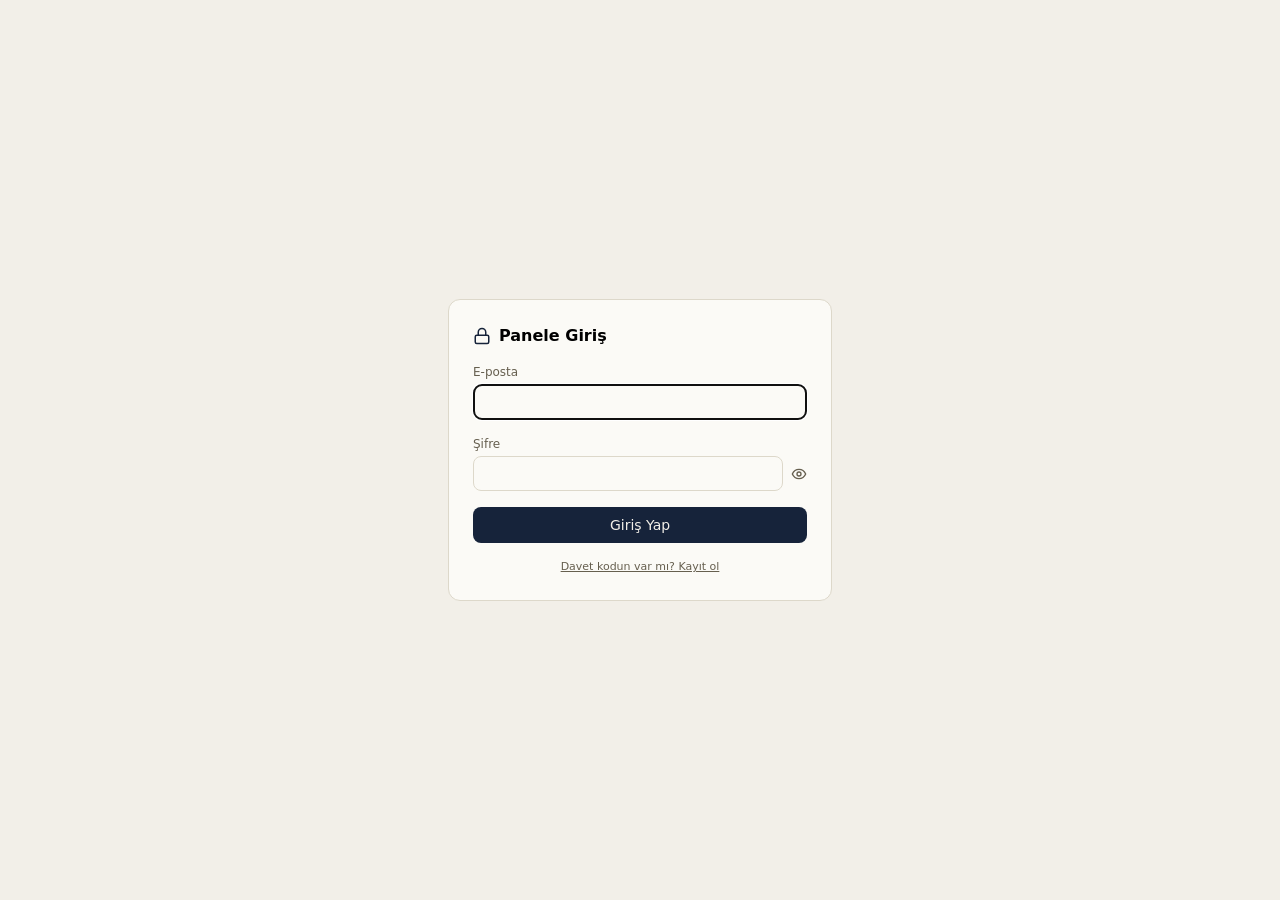
<file: index.html>
<!DOCTYPE html>
<html lang="tr">
<head>
<meta charset="UTF-8" />
<meta name="viewport" content="width=device-width, initial-scale=1.0" />
<title>Mert Akkuş · Mali Müşavirlik Paneli</title>
<meta name="robots" content="noindex, nofollow" />
<style>
  #boot-status { min-height: 100vh; display: flex; align-items: center; justify-content: center; padding: 24px; background: #F2EFE8; color: #16233A; font: 14px/1.5 -apple-system, BlinkMacSystemFont, "Segoe UI", sans-serif; text-align: center; }
  #boot-status-box { max-width: 420px; padding: 20px; border: 1px solid #DDD8CA; border-radius: 12px; background: #FBFAF6; }
  #boot-status-message { margin: 0; }
  #boot-status-retry { display: none; margin: 14px auto 0; border: 0; border-radius: 8px; padding: 9px 14px; background: #16233A; color: #F2EFE8; cursor: pointer; }
  #boot-status.is-error #boot-status-retry { display: block; }
</style>
  <script type="module" crossorigin src="./index-BZc1oxqy-v30.js"></script>
  <link rel="stylesheet" crossorigin href="./index-YeTsUO55.css">
</head>
<body>
<div id="boot-status">
  <div id="boot-status-box">
    <p id="boot-status-message">Panel yükleniyor…</p>
    <button id="boot-status-retry" type="button" onclick="window.location.reload()">Tekrar Dene</button>
  </div>
</div>
<div id="root"></div>
<script>
  (() => {
    const showBootError = () => {
      const status = document.getElementById('boot-status');
      const message = document.getElementById('boot-status-message');
      if (!status || !message) return;
      status.classList.add('is-error');
      message.textContent = navigator.onLine === false
        ? 'İnternet bağlantısı yok. Bağlantınızı kontrol edip tekrar deneyin.'
        : 'Panel başlatılamadı. Bağlantınızı kontrol edip tekrar deneyin.';
    };
    window.addEventListener('error', (event) => {
      if (event.filename || event.error) showBootError();
    });
    window.addEventListener('unhandledrejection', showBootError);
  })();
</script>
</body>
</html>
</file>
<file: index-YeTsUO55.css>
@import"https://fonts.googleapis.com/css2?family=Space+Grotesk:wght@400;500;600;700&family=IBM+Plex+Mono:wght@400;500;600&display=swap";*,:before,:after{--tw-border-spacing-x: 0;--tw-border-spacing-y: 0;--tw-translate-x: 0;--tw-translate-y: 0;--tw-rotate: 0;--tw-skew-x: 0;--tw-skew-y: 0;--tw-scale-x: 1;--tw-scale-y: 1;--tw-pan-x: ;--tw-pan-y: ;--tw-pinch-zoom: ;--tw-scroll-snap-strictness: proximity;--tw-gradient-from-position: ;--tw-gradient-via-position: ;--tw-gradient-to-position: ;--tw-ordinal: ;--tw-slashed-zero: ;--tw-numeric-figure: ;--tw-numeric-spacing: ;--tw-numeric-fraction: ;--tw-ring-inset: ;--tw-ring-offset-width: 0px;--tw-ring-offset-color: #fff;--tw-ring-color: rgb(59 130 246 / .5);--tw-ring-offset-shadow: 0 0 #0000;--tw-ring-shadow: 0 0 #0000;--tw-shadow: 0 0 #0000;--tw-shadow-colored: 0 0 #0000;--tw-blur: ;--tw-brightness: ;--tw-contrast: ;--tw-grayscale: ;--tw-hue-rotate: ;--tw-invert: ;--tw-saturate: ;--tw-sepia: ;--tw-drop-shadow: ;--tw-backdrop-blur: ;--tw-backdrop-brightness: ;--tw-backdrop-contrast: ;--tw-backdrop-grayscale: ;--tw-backdrop-hue-rotate: ;--tw-backdrop-invert: ;--tw-backdrop-opacity: ;--tw-backdrop-saturate: ;--tw-backdrop-sepia: ;--tw-contain-size: ;--tw-contain-layout: ;--tw-contain-paint: ;--tw-contain-style: }::backdrop{--tw-border-spacing-x: 0;--tw-border-spacing-y: 0;--tw-translate-x: 0;--tw-translate-y: 0;--tw-rotate: 0;--tw-skew-x: 0;--tw-skew-y: 0;--tw-scale-x: 1;--tw-scale-y: 1;--tw-pan-x: ;--tw-pan-y: ;--tw-pinch-zoom: ;--tw-scroll-snap-strictness: proximity;--tw-gradient-from-position: ;--tw-gradient-via-position: ;--tw-gradient-to-position: ;--tw-ordinal: ;--tw-slashed-zero: ;--tw-numeric-figure: ;--tw-numeric-spacing: ;--tw-numeric-fraction: ;--tw-ring-inset: ;--tw-ring-offset-width: 0px;--tw-ring-offset-color: #fff;--tw-ring-color: rgb(59 130 246 / .5);--tw-ring-offset-shadow: 0 0 #0000;--tw-ring-shadow: 0 0 #0000;--tw-shadow: 0 0 #0000;--tw-shadow-colored: 0 0 #0000;--tw-blur: ;--tw-brightness: ;--tw-contrast: ;--tw-grayscale: ;--tw-hue-rotate: ;--tw-invert: ;--tw-saturate: ;--tw-sepia: ;--tw-drop-shadow: ;--tw-backdrop-blur: ;--tw-backdrop-brightness: ;--tw-backdrop-contrast: ;--tw-backdrop-grayscale: ;--tw-backdrop-hue-rotate: ;--tw-backdrop-invert: ;--tw-backdrop-opacity: ;--tw-backdrop-saturate: ;--tw-backdrop-sepia: ;--tw-contain-size: ;--tw-contain-layout: ;--tw-contain-paint: ;--tw-contain-style: }*,:before,:after{box-sizing:border-box;border-width:0;border-style:solid;border-color:#e5e7eb}:before,:after{--tw-content: ""}html,:host{line-height:1.5;-webkit-text-size-adjust:100%;-moz-tab-size:4;-o-tab-size:4;tab-size:4;font-family:ui-sans-serif,system-ui,sans-serif,"Apple Color Emoji","Segoe UI Emoji",Segoe UI Symbol,"Noto Color Emoji";font-feature-settings:normal;font-variation-settings:normal;-webkit-tap-highlight-color:transparent}body{margin:0;line-height:inherit}hr{height:0;color:inherit;border-top-width:1px}abbr:where([title]){-webkit-text-decoration:underline dotted;text-decoration:underline dotted}h1,h2,h3,h4,h5,h6{font-size:inherit;font-weight:inherit}a{color:inherit;text-decoration:inherit}b,strong{font-weight:bolder}code,kbd,samp,pre{font-family:ui-monospace,SFMono-Regular,Menlo,Monaco,Consolas,Liberation Mono,Courier New,monospace;font-feature-settings:normal;font-variation-settings:normal;font-size:1em}small{font-size:80%}sub,sup{font-size:75%;line-height:0;position:relative;vertical-align:baseline}sub{bottom:-.25em}sup{top:-.5em}table{text-indent:0;border-color:inherit;border-collapse:collapse}button,input,optgroup,select,textarea{font-family:inherit;font-feature-settings:inherit;font-variation-settings:inherit;font-size:100%;font-weight:inherit;line-height:inherit;letter-spacing:inherit;color:inherit;margin:0;padding:0}button,select{text-transform:none}button,input:where([type=button]),input:where([type=reset]),input:where([type=submit]){-webkit-appearance:button;background-color:transparent;background-image:none}:-moz-focusring{outline:auto}:-moz-ui-invalid{box-shadow:none}progress{vertical-align:baseline}::-webkit-inner-spin-button,::-webkit-outer-spin-button{height:auto}[type=search]{-webkit-appearance:textfield;outline-offset:-2px}::-webkit-search-decoration{-webkit-appearance:none}::-webkit-file-upload-button{-webkit-appearance:button;font:inherit}summary{display:list-item}blockquote,dl,dd,h1,h2,h3,h4,h5,h6,hr,figure,p,pre{margin:0}fieldset{margin:0;padding:0}legend{padding:0}ol,ul,menu{list-style:none;margin:0;padding:0}dialog{padding:0}textarea{resize:vertical}input::-moz-placeholder,textarea::-moz-placeholder{opacity:1;color:#9ca3af}input::placeholder,textarea::placeholder{opacity:1;color:#9ca3af}button,[role=button]{cursor:pointer}:disabled{cursor:default}img,svg,video,canvas,audio,iframe,embed,object{display:block;vertical-align:middle}img,video{max-width:100%;height:auto}[hidden]:where(:not([hidden=until-found])){display:none}.visible{visibility:visible}.collapse{visibility:collapse}.fixed{position:fixed}.absolute{position:absolute}.relative{position:relative}.inset-0{top:0;right:0;bottom:0;left:0}.-right-1{right:-.25rem}.-right-1\.5{right:-.375rem}.-top-1{top:-.25rem}.-top-1\.5{top:-.375rem}.right-2{right:.5rem}.top-1\/2{top:50%}.z-50{z-index:50}.mx-4{margin-left:1rem;margin-right:1rem}.mx-auto{margin-left:auto;margin-right:auto}.-mt-0\.5{margin-top:-.125rem}.mb-1{margin-bottom:.25rem}.mb-2{margin-bottom:.5rem}.mb-3{margin-bottom:.75rem}.ml-auto{margin-left:auto}.mr-1{margin-right:.25rem}.mr-1\.5{margin-right:.375rem}.mt-0\.5{margin-top:.125rem}.mt-1{margin-top:.25rem}.mt-2{margin-top:.5rem}.mt-3{margin-top:.75rem}.block{display:block}.inline{display:inline}.flex{display:flex}.inline-flex{display:inline-flex}.table{display:table}.grid{display:grid}.hidden{display:none}.h-4{height:1rem}.h-5{height:1.25rem}.h-6{height:1.5rem}.h-fit{height:-moz-fit-content;height:fit-content}.max-h-\[88vh\]{max-height:88vh}.min-h-screen{min-height:100vh}.w-4{width:1rem}.w-48{width:12rem}.w-5{width:1.25rem}.w-6{width:1.5rem}.w-fit{width:-moz-fit-content;width:fit-content}.w-full{width:100%}.w-px{width:1px}.min-w-0{min-width:0px}.min-w-max{min-width:-moz-max-content;min-width:max-content}.max-w-2xl{max-width:42rem}.max-w-4xl{max-width:56rem}.max-w-6xl{max-width:72rem}.max-w-\[220px\]{max-width:220px}.max-w-lg{max-width:32rem}.max-w-sm{max-width:24rem}.flex-1{flex:1 1 0%}.shrink-0{flex-shrink:0}.-translate-y-1\/2{--tw-translate-y: -50%;transform:translate(var(--tw-translate-x),var(--tw-translate-y)) rotate(var(--tw-rotate)) skew(var(--tw-skew-x)) skewY(var(--tw-skew-y)) scaleX(var(--tw-scale-x)) scaleY(var(--tw-scale-y))}.transform{transform:translate(var(--tw-translate-x),var(--tw-translate-y)) rotate(var(--tw-rotate)) skew(var(--tw-skew-x)) skewY(var(--tw-skew-y)) scaleX(var(--tw-scale-x)) scaleY(var(--tw-scale-y))}@keyframes spin{to{transform:rotate(360deg)}}.animate-spin{animation:spin 1s linear infinite}.cursor-pointer{cursor:pointer}.select-none{-webkit-user-select:none;-moz-user-select:none;user-select:none}.grid-cols-2{grid-template-columns:repeat(2,minmax(0,1fr))}.grid-cols-3{grid-template-columns:repeat(3,minmax(0,1fr))}.flex-col{flex-direction:column}.flex-wrap{flex-wrap:wrap}.items-start{align-items:flex-start}.items-end{align-items:flex-end}.items-center{align-items:center}.justify-center{justify-content:center}.justify-between{justify-content:space-between}.gap-0\.5{gap:.125rem}.gap-1{gap:.25rem}.gap-1\.5{gap:.375rem}.gap-2{gap:.5rem}.gap-2\.5{gap:.625rem}.gap-3{gap:.75rem}.gap-4{gap:1rem}.space-y-1>:not([hidden])~:not([hidden]){--tw-space-y-reverse: 0;margin-top:calc(.25rem * calc(1 - var(--tw-space-y-reverse)));margin-bottom:calc(.25rem * var(--tw-space-y-reverse))}.space-y-1\.5>:not([hidden])~:not([hidden]){--tw-space-y-reverse: 0;margin-top:calc(.375rem * calc(1 - var(--tw-space-y-reverse)));margin-bottom:calc(.375rem * var(--tw-space-y-reverse))}.space-y-2>:not([hidden])~:not([hidden]){--tw-space-y-reverse: 0;margin-top:calc(.5rem * calc(1 - var(--tw-space-y-reverse)));margin-bottom:calc(.5rem * var(--tw-space-y-reverse))}.space-y-2\.5>:not([hidden])~:not([hidden]){--tw-space-y-reverse: 0;margin-top:calc(.625rem * calc(1 - var(--tw-space-y-reverse)));margin-bottom:calc(.625rem * var(--tw-space-y-reverse))}.space-y-3>:not([hidden])~:not([hidden]){--tw-space-y-reverse: 0;margin-top:calc(.75rem * calc(1 - var(--tw-space-y-reverse)));margin-bottom:calc(.75rem * var(--tw-space-y-reverse))}.space-y-3\.5>:not([hidden])~:not([hidden]){--tw-space-y-reverse: 0;margin-top:calc(.875rem * calc(1 - var(--tw-space-y-reverse)));margin-bottom:calc(.875rem * var(--tw-space-y-reverse))}.space-y-4>:not([hidden])~:not([hidden]){--tw-space-y-reverse: 0;margin-top:calc(1rem * calc(1 - var(--tw-space-y-reverse)));margin-bottom:calc(1rem * var(--tw-space-y-reverse))}.space-y-5>:not([hidden])~:not([hidden]){--tw-space-y-reverse: 0;margin-top:calc(1.25rem * calc(1 - var(--tw-space-y-reverse)));margin-bottom:calc(1.25rem * var(--tw-space-y-reverse))}.space-y-6>:not([hidden])~:not([hidden]){--tw-space-y-reverse: 0;margin-top:calc(1.5rem * calc(1 - var(--tw-space-y-reverse)));margin-bottom:calc(1.5rem * var(--tw-space-y-reverse))}.self-stretch{align-self:stretch}.overflow-hidden{overflow:hidden}.overflow-x-auto{overflow-x:auto}.overflow-y-auto{overflow-y:auto}.truncate{overflow:hidden;text-overflow:ellipsis;white-space:nowrap}.whitespace-nowrap{white-space:nowrap}.break-words{overflow-wrap:break-word}.break-all{word-break:break-all}.rounded{border-radius:.25rem}.rounded-full{border-radius:9999px}.rounded-lg{border-radius:.5rem}.rounded-md{border-radius:.375rem}.rounded-xl{border-radius:.75rem}.border{border-width:1px}.p-1{padding:.25rem}.p-1\.5{padding:.375rem}.p-2{padding:.5rem}.p-2\.5{padding:.625rem}.p-3{padding:.75rem}.p-3\.5{padding:.875rem}.p-4{padding:1rem}.p-5{padding:1.25rem}.p-6{padding:1.5rem}.px-2{padding-left:.5rem;padding-right:.5rem}.px-2\.5{padding-left:.625rem;padding-right:.625rem}.px-3{padding-left:.75rem;padding-right:.75rem}.px-3\.5{padding-left:.875rem;padding-right:.875rem}.px-4{padding-left:1rem;padding-right:1rem}.px-5{padding-left:1.25rem;padding-right:1.25rem}.py-0\.5{padding-top:.125rem;padding-bottom:.125rem}.py-1{padding-top:.25rem;padding-bottom:.25rem}.py-1\.5{padding-top:.375rem;padding-bottom:.375rem}.py-10{padding-top:2.5rem;padding-bottom:2.5rem}.py-2{padding-top:.5rem;padding-bottom:.5rem}.py-2\.5{padding-top:.625rem;padding-bottom:.625rem}.py-3{padding-top:.75rem;padding-bottom:.75rem}.py-4{padding-top:1rem;padding-bottom:1rem}.py-6{padding-top:1.5rem;padding-bottom:1.5rem}.py-8{padding-top:2rem;padding-bottom:2rem}.pb-1{padding-bottom:.25rem}.pb-1\.5{padding-bottom:.375rem}.pb-2{padding-bottom:.5rem}.pb-4{padding-bottom:1rem}.pl-4{padding-left:1rem}.pt-1{padding-top:.25rem}.pt-1\.5{padding-top:.375rem}.pt-2{padding-top:.5rem}.pt-2\.5{padding-top:.625rem}.pt-3{padding-top:.75rem}.text-left{text-align:left}.text-center{text-align:center}.text-right{text-align:right}.text-2xl{font-size:1.5rem;line-height:2rem}.text-\[10px\]{font-size:10px}.text-\[11px\]{font-size:11px}.text-base{font-size:1rem;line-height:1.5rem}.text-lg{font-size:1.125rem;line-height:1.75rem}.text-sm{font-size:.875rem;line-height:1.25rem}.text-xs{font-size:.75rem;line-height:1rem}.font-medium{font-weight:500}.font-semibold{font-weight:600}.uppercase{text-transform:uppercase}.italic{font-style:italic}.leading-snug{line-height:1.375}.tracking-wide{letter-spacing:.025em}.underline{text-decoration-line:underline}.decoration-dotted{text-decoration-style:dotted}.opacity-0{opacity:0}.opacity-40{opacity:.4}.opacity-70{opacity:.7}.outline{outline-style:solid}.filter{filter:var(--tw-blur) var(--tw-brightness) var(--tw-contrast) var(--tw-grayscale) var(--tw-hue-rotate) var(--tw-invert) var(--tw-saturate) var(--tw-sepia) var(--tw-drop-shadow)}.transition-opacity{transition-property:opacity;transition-timing-function:cubic-bezier(.4,0,.2,1);transition-duration:.15s}.transition-shadow{transition-property:box-shadow;transition-timing-function:cubic-bezier(.4,0,.2,1);transition-duration:.15s}html,body{margin:0;padding:0;max-width:100%;overflow-x:hidden}#root{width:100%;min-width:0}.mp{--paper: #E7E4DA;--paper-line: #C7C2B0;--card: #FBFAF6;--ink: #1B2436;--ink-soft: #5B6478;--crimson: #8E2A2A;--crimson-soft: #F3E3E0;--gold: #8C6A1F;--gold-soft: #F1E7CE;--teal: #2C6B5C;--teal-soft: #DCEAE5;--font-display: "Georgia", serif;--font-body: -apple-system, "Segoe UI", sans-serif;--font-mono: "Consolas", "Courier New", monospace;background:var(--paper);color:var(--ink);font-family:var(--font-body);border-radius:14px;padding:28px;max-width:900px;margin:0 auto;background-image:repeating-linear-gradient(to bottom,transparent,transparent 27px,var(--paper-line) 28px);box-shadow:0 2px 24px #00000014}.mp *{box-sizing:border-box}.mp-header{display:flex;align-items:flex-start;justify-content:space-between;gap:16px;margin-bottom:22px}.mp-brand{display:flex;align-items:center;gap:12px}.mp-mark{width:46px;height:46px;border:1.5px solid var(--ink);border-radius:4px;display:flex;align-items:center;justify-content:center;font-family:var(--font-mono);font-weight:700;font-size:13px;letter-spacing:.5px;flex-shrink:0;background:var(--card)}.mp-title{font-family:var(--font-display);font-weight:700;font-size:26px;line-height:1.15;margin:0}.mp-subtitle{font-size:13px;color:var(--ink-soft);margin-top:3px}.mp-reset{font-family:var(--font-mono);font-size:12px;color:var(--ink-soft);background:none;border:1px solid var(--paper-line);border-radius:6px;padding:6px 10px;cursor:pointer}.mp-reset:hover{border-color:var(--ink-soft);color:var(--ink)}.mp-error{background:var(--crimson-soft);border:1px solid var(--crimson);color:var(--crimson);padding:10px 14px;border-radius:8px;font-size:13px;margin-bottom:16px}.mp-drop{display:block;border:1.5px dashed var(--ink-soft);border-radius:10px;background:var(--card);padding:40px 24px;text-align:center;cursor:pointer;transition:border-color .15s,background .15s}.mp-drop:hover{border-color:var(--ink);background:#fff}.mp-drop-active{border-color:var(--teal);background:var(--teal-soft)}.mp-drop input{display:none}.mp-drop-icon{width:40px;height:40px;margin:0 auto 12px;display:flex;align-items:center;justify-content:center;border-radius:50%;background:var(--paper);color:var(--ink)}.mp-drop-title{font-weight:600;font-size:14.5px;margin-bottom:4px}.mp-drop-sub{font-size:12.5px;color:var(--ink-soft)}.mp-or{text-align:center;font-family:var(--font-mono);font-size:11px;color:var(--ink-soft);margin:16px 0;letter-spacing:1px}.mp-demo-btn{display:block;margin:0 auto;font-family:var(--font-mono);font-size:12.5px;background:var(--card);border:1px solid var(--ink);color:var(--ink);padding:9px 16px;border-radius:7px;cursor:pointer}.mp-demo-btn:hover{background:var(--ink);color:var(--card)}.mp-hint{font-size:12px;color:var(--ink-soft);margin-top:18px;line-height:1.6;border-top:1px solid var(--paper-line);padding-top:14px}.mp-filebar{display:flex;align-items:center;gap:8px;font-family:var(--font-mono);font-size:12.5px;color:var(--ink-soft);margin-bottom:18px}.mp-mapgrid{display:grid;grid-template-columns:1fr 1fr;gap:14px;margin-bottom:20px}.mp-field label{display:block;font-family:var(--font-mono);font-size:11px;text-transform:uppercase;letter-spacing:.6px;color:var(--ink-soft);margin-bottom:5px}.mp-field select{width:100%;padding:9px 10px;border-radius:6px;border:1px solid var(--paper-line);background:var(--card);font-family:var(--font-body);font-size:13.5px;color:var(--ink)}.mp-preview{background:var(--card);border:1px solid var(--paper-line);border-radius:8px;overflow:auto;margin-bottom:20px;max-height:200px}.mp-preview table{border-collapse:collapse;width:100%;font-size:12px}.mp-preview th,.mp-preview td{padding:6px 10px;text-align:left;border-bottom:1px solid var(--paper-line);white-space:nowrap;font-family:var(--font-mono)}.mp-preview th{background:var(--paper);color:var(--ink-soft);font-weight:600}.mp-primary{font-family:var(--font-body);font-weight:600;font-size:14px;background:var(--ink);color:var(--card);border:none;padding:12px 20px;border-radius:8px;cursor:pointer;width:100%}.mp-primary:disabled{opacity:.4;cursor:not-allowed}.mp-primary:not(:disabled):hover{background:#0f1622}.mp-scorewrap{display:flex;align-items:center;gap:18px;background:var(--card);border:1px solid var(--paper-line);border-radius:10px;padding:18px 20px;margin-bottom:20px}.mp-seal{width:78px;height:78px;border-radius:50%;border:2.5px solid var(--tone-color);outline:1px solid var(--tone-color);outline-offset:3px;opacity:.92;display:flex;flex-direction:column;align-items:center;justify-content:center;transform:rotate(-3deg);flex-shrink:0;color:var(--tone-color);font-family:var(--font-mono)}.mp-seal-pct{font-size:19px;font-weight:700;line-height:1}.mp-seal-max{font-size:8px;opacity:.7}.mp-score-label{font-family:var(--font-display);font-size:19px;font-weight:700}.mp-score-sub{font-size:12.5px;color:var(--ink-soft);margin-top:2px}.mp-tiles{display:grid;grid-template-columns:repeat(4,1fr);gap:10px;margin-bottom:24px}.mp-tile{background:var(--card);border:1px solid var(--paper-line);border-radius:8px;padding:12px}.mp-tile-label{font-size:10.5px;color:var(--ink-soft);text-transform:uppercase;letter-spacing:.4px;margin-bottom:6px;line-height:1.3;min-height:26px}.mp-tile-value{font-family:var(--font-mono);font-weight:700;font-size:16px;display:flex;align-items:center;gap:6px}.mp-dot{width:8px;height:8px;border-radius:50%;background:var(--tone-color);flex-shrink:0}.mp-section-title{font-family:var(--font-display);font-size:16px;font-weight:700;margin:0 0 12px}.mp-empty{background:var(--teal-soft);border:1px solid var(--teal);color:var(--teal);padding:14px 16px;border-radius:8px;font-size:13.5px}.mp-row{border-bottom:1px dashed var(--paper-line);padding:13px 4px}.mp-row-plain{padding:16px 6px 20px;border:1px solid var(--paper-line);border-radius:8px;margin-bottom:14px;background:#ffffff59}.mp-row-top{display:grid;grid-template-columns:auto auto 1fr auto auto;align-items:center;gap:12px}.mp-row-num{font-family:var(--font-mono);font-weight:700;font-size:13px;color:var(--ink);background:var(--paper);border-radius:50%;width:22px;height:22px;display:flex;align-items:center;justify-content:center;flex-shrink:0}.mp-row-kod{font-family:var(--font-mono);font-size:11.5px;color:var(--ink-soft);white-space:nowrap}.mp-row-title{font-weight:600;font-size:14px}.mp-row-tutar{font-family:var(--font-mono);font-size:13px;color:var(--ink-soft);white-space:nowrap}.mp-tavsiye-baslik{margin-bottom:6px!important}.mp-stamp{font-family:var(--font-mono);font-size:10.5px;font-weight:700;letter-spacing:.8px;text-transform:uppercase;padding:4px 9px;border:1.5px solid var(--tone-color);border-radius:3px 8px 4px;color:var(--tone-color);transform:rotate(-2deg);white-space:nowrap}.mp-chevron{color:var(--ink-soft);display:flex}.mp-detail{padding:6px 4px 16px}.mp-detail p{font-size:13.5px;line-height:1.6;color:var(--ink);margin:6px 0 12px}.mp-detail ul{margin:0 0 14px;padding-left:18px}.mp-detail li{font-size:13px;line-height:1.6;color:var(--ink-soft);margin-bottom:4px}.mp-voucher{background:var(--card);border:1px dashed var(--ink-soft);border-radius:8px;padding:14px 16px;position:relative}.mp-voucher-tag{position:absolute;top:-9px;right:14px;background:var(--paper);font-family:var(--font-mono);font-size:9.5px;letter-spacing:1px;color:var(--ink-soft);padding:1px 8px;border:1px solid var(--paper-line);border-radius:4px}.mp-voucher-desc{font-size:11.5px;color:var(--ink-soft);margin-bottom:10px;font-style:italic}.mp-voucher table{width:100%;border-collapse:collapse}.mp-voucher th{font-family:var(--font-mono);font-size:10px;text-transform:uppercase;color:var(--ink-soft);text-align:left;padding-bottom:6px;border-bottom:1px solid var(--paper-line)}.mp-voucher td{font-family:var(--font-mono);font-size:12.5px;padding:7px 4px;border-bottom:1px solid var(--paper-line)}.mp-voucher td.num{text-align:right}.mp-voucher tr:last-child td{border-bottom:none}.mp-footnote{font-size:11.5px;color:var(--ink-soft);margin-top:22px;border-top:1px solid var(--paper-line);padding-top:14px;line-height:1.6}@media (max-width: 640px){.mp-tiles{grid-template-columns:repeat(2,1fr)}.mp-mapgrid{grid-template-columns:1fr}.mp-row-top{grid-template-columns:1fr;row-gap:6px}.mp-row-tutar{order:3}}.mp-auto-badge{margin-left:auto;font-family:var(--font-mono);font-size:10px;color:var(--teal);border:1px solid var(--teal);padding:4px 7px;border-radius:999px;background:var(--teal-soft)}.mp-hero-grid{display:grid;grid-template-columns:1.45fr .9fr;gap:12px;margin-bottom:18px}.mp-hero-card{margin:0;min-height:126px}.mp-score-kicker{font-family:var(--font-mono);font-size:10px;letter-spacing:1px;color:var(--ink-soft);margin-bottom:5px}.mp-score-points{margin-top:8px;font-family:var(--font-mono);font-size:11px;color:var(--ink-soft)}.mp-credit-card{background:var(--card);border:1px solid var(--paper-line);border-radius:10px;padding:18px 20px}.mp-credit-value{font-family:var(--font-mono);font-size:31px;font-weight:800;margin:2px 0 9px}.mp-progress{height:9px;background:var(--paper);border-radius:999px;overflow:hidden;border:1px solid var(--paper-line)}.mp-progress span{display:block;height:100%;background:var(--teal);border-radius:999px}.mp-credit-note{font-size:11.5px;color:var(--ink-soft);margin-top:9px;line-height:1.45}.mp-scan{background:var(--ink);color:var(--card);border-radius:10px;padding:14px 16px;margin-bottom:22px;display:flex;justify-content:space-between;gap:16px;align-items:center}.mp-scan strong{display:block;font-family:var(--font-mono);font-size:12px;letter-spacing:.5px}.mp-scan>div:first-child span{display:block;font-size:11px;opacity:.75;margin-top:3px}.mp-scan-stats{display:flex;flex-wrap:wrap;justify-content:flex-end;gap:8px 14px;font-family:var(--font-mono);font-size:10.5px}.mp-scan-stats span{opacity:.8}.mp-scan-stats b{color:#fff}.mp-top3{display:grid;grid-template-columns:repeat(3,1fr);gap:10px;margin-bottom:22px}.mp-top3-card{display:flex;align-items:center;gap:10px;padding:13px;background:var(--card);border:1px solid var(--paper-line);border-radius:8px}.mp-top3-card strong{display:block;font-size:12.5px;line-height:1.35}.mp-top3-card small{display:block;font-family:var(--font-mono);color:var(--ink-soft);font-size:10px;margin-top:4px}.mp-risk-pill{width:25px;height:25px;border-radius:50%;display:flex;align-items:center;justify-content:center;background:var(--crimson-soft);color:var(--crimson);font-family:var(--font-mono);font-weight:700;flex-shrink:0}.mp-actionbox{background:var(--card);border:1px solid var(--paper-line);border-radius:9px;padding:6px 14px;margin-bottom:24px}.mp-action{display:flex;gap:10px;padding:10px 0;border-bottom:1px dashed var(--paper-line)}.mp-action:last-child{border-bottom:0}.mp-action>span{font-family:var(--font-mono);font-weight:700}.mp-action strong{display:block;font-size:12.5px}.mp-action small{display:block;color:var(--ink-soft);font-size:10px;margin-top:2px}.mp-two-col{display:grid;grid-template-columns:1fr 1fr;gap:12px;margin-bottom:24px}.mp-check-list{background:var(--card);border:1px solid var(--paper-line);border-radius:9px;overflow:hidden}.mp-check-list>div{display:flex;justify-content:space-between;gap:12px;padding:10px 13px;border-bottom:1px dashed var(--paper-line);font-size:12px}.mp-check-list>div:last-child{border-bottom:0}.mp-check-list b{font-family:var(--font-mono);font-size:11px}.ok{color:var(--teal)!important}.mid{color:var(--gold)!important}.bad{color:var(--crimson)!important}.mp-bankbox{background:var(--card);border:1px solid var(--paper-line);border-radius:9px;padding:13px 15px;font-size:12px;line-height:1.55}.mp-bankbox p{margin:0 0 7px}.mp-bankbox ul{margin:0;padding-left:18px}.mp-account-table{max-height:310px;margin-bottom:24px}.mp-anomaly-list{display:grid;gap:8px;margin-bottom:24px}.mp-anomaly{background:var(--crimson-soft);border:1px solid #d8b8b2;border-radius:8px;padding:10px 12px}.mp-anomaly strong{font-size:12px}.mp-anomaly small{font-family:var(--font-mono);color:var(--crimson);display:block;margin-top:3px;font-size:10px}.mp-anomaly p{font-size:11.5px;margin:6px 0 0;line-height:1.45}.mp-highlight-list{display:grid;gap:8px;margin-bottom:24px}.mp-highlight{background:var(--gold-soft);border:1px solid #d9c896;border-radius:8px;padding:10px 12px}.mp-highlight strong{font-size:12px}.mp-highlight small{font-family:var(--font-mono);color:var(--gold);display:block;margin-top:3px;font-size:10px}.mp-highlight p{font-size:11.5px;margin:6px 0 0;line-height:1.45}.mp-highlight-tag{display:inline-block;font-family:var(--font-mono);font-size:9px;letter-spacing:.4px;text-transform:uppercase;color:var(--gold);border:1px solid var(--gold);border-radius:999px;padding:1px 7px;margin-left:7px;vertical-align:middle}.mp-sim{background:var(--card);border:1px solid var(--paper-line);border-radius:10px;padding:15px;margin-bottom:24px}.mp-sim-fields{display:grid;grid-template-columns:1fr 1fr;gap:10px}.mp-sim-fields label{font-family:var(--font-mono);font-size:10px;color:var(--ink-soft);text-transform:uppercase}.mp-sim-fields input{display:block;width:100%;margin-top:5px;padding:9px;border:1px solid var(--paper-line);border-radius:6px;background:#fff;font-family:var(--font-mono);font-size:13px}.mp-sim-fields small{display:block;margin-top:3px;font-size:9px;opacity:.7}.mp-sim-result{display:grid;grid-template-columns:repeat(4,1fr);gap:8px;margin-top:12px}.mp-sim-result>div{border-top:1px solid var(--paper-line);padding-top:9px}.mp-sim-result span{display:block;color:var(--ink-soft);font-size:9.5px}.mp-sim-result b{display:block;font-family:var(--font-mono);font-size:15px;margin-top:4px}@media (max-width:700px){.mp-hero-grid,.mp-two-col,.mp-top3{grid-template-columns:1fr}.mp-scan{display:block}.mp-scan-stats{justify-content:flex-start;margin-top:10px}.mp-sim-result{grid-template-columns:1fr 1fr}.mp-auto-badge{display:none}}.hover\:underline:hover{text-decoration-line:underline}.hover\:opacity-100:hover{opacity:1}.hover\:shadow-sm:hover{--tw-shadow: 0 1px 2px 0 rgb(0 0 0 / .05);--tw-shadow-colored: 0 1px 2px 0 var(--tw-shadow-color);box-shadow:var(--tw-ring-offset-shadow, 0 0 #0000),var(--tw-ring-shadow, 0 0 #0000),var(--tw-shadow)}.disabled\:opacity-50:disabled{opacity:.5}.disabled\:opacity-60:disabled{opacity:.6}.group\/cell:hover .group-hover\/cell\:opacity-100,.group:hover .group-hover\:opacity-100{opacity:1}@media (min-width: 640px){.sm\:block{display:block}.sm\:inline{display:inline}.sm\:flex{display:flex}.sm\:hidden{display:none}.sm\:grid-cols-2{grid-template-columns:repeat(2,minmax(0,1fr))}.sm\:grid-cols-3{grid-template-columns:repeat(3,minmax(0,1fr))}.sm\:grid-cols-4{grid-template-columns:repeat(4,minmax(0,1fr))}.sm\:flex-row{flex-direction:row}.sm\:items-center{align-items:center}.sm\:gap-3{gap:.75rem}.sm\:gap-4{gap:1rem}.sm\:p-6{padding:1.5rem}.sm\:px-6{padding-left:1.5rem;padding-right:1.5rem}.sm\:text-xl{font-size:1.25rem;line-height:1.75rem}}@media (min-width: 768px){.md\:grid-cols-3{grid-template-columns:repeat(3,minmax(0,1fr))}}@media (min-width: 1024px){.lg\:col-span-2{grid-column:span 2 / span 2}.lg\:grid-cols-3{grid-template-columns:repeat(3,minmax(0,1fr))}.lg\:grid-cols-6{grid-template-columns:repeat(6,minmax(0,1fr))}}
</file>
